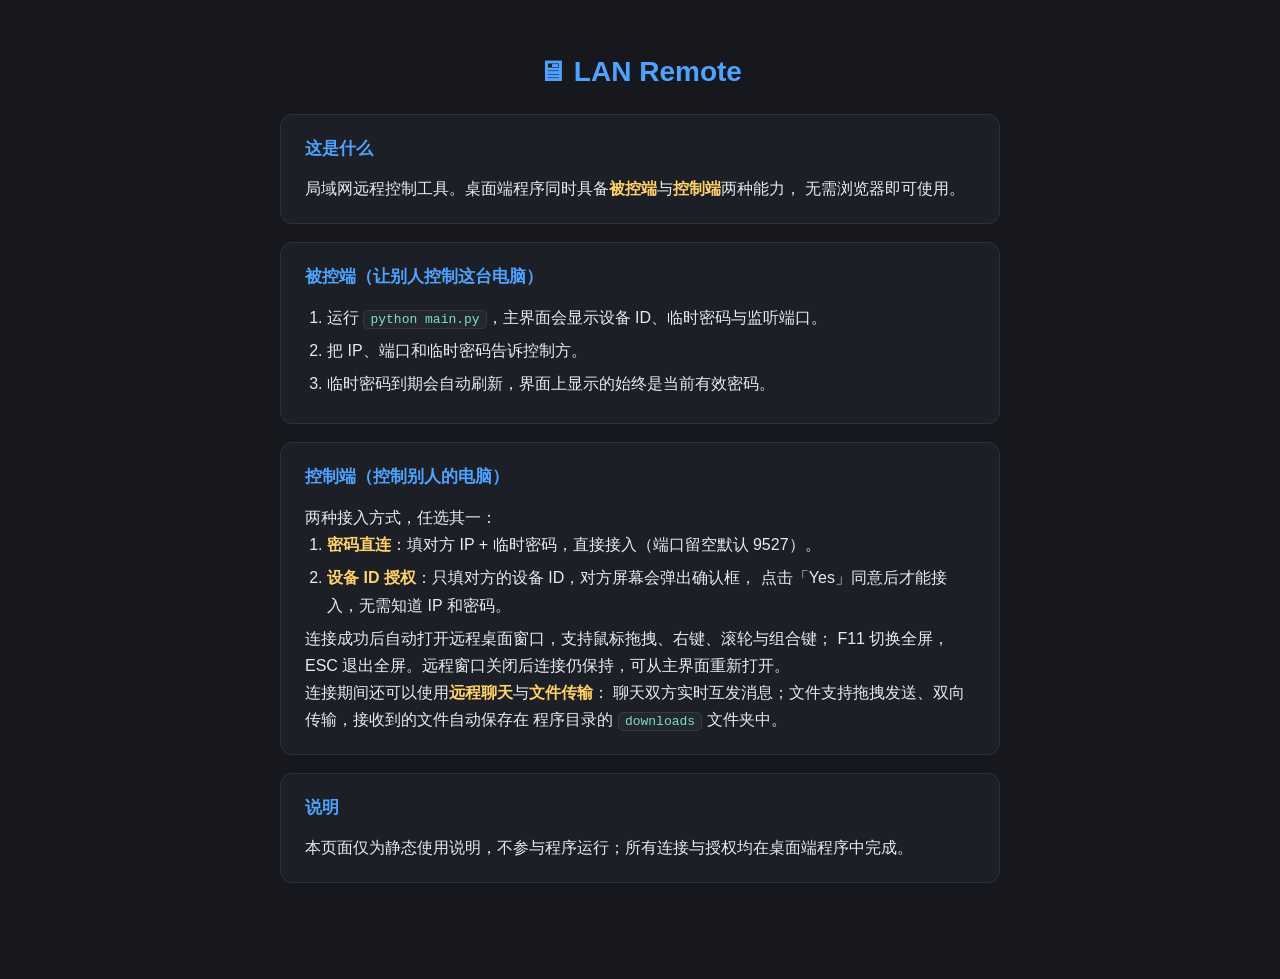
<file: web/index.html>
<!DOCTYPE html>
<html lang="zh-CN">

<head>
    <meta charset="UTF-8">
    <meta name="viewport" content="width=device-width, initial-scale=1">
    <title>LAN Remote 使用说明</title>
    <link rel="stylesheet" href="style.css">
</head>

<body>

    <div class="container">
        <h1>🖥 LAN Remote</h1>

        <div class="card">
            <h2>这是什么</h2>
            <p>
                局域网远程控制工具。桌面端程序同时具备<strong>被控端</strong>与<strong>控制端</strong>两种能力，
                无需浏览器即可使用。
            </p>
        </div>

        <div class="card">
            <h2>被控端（让别人控制这台电脑）</h2>
            <ol>
                <li>运行 <code>python main.py</code>，主界面会显示设备 ID、临时密码与监听端口。</li>
                <li>把 IP、端口和临时密码告诉控制方。</li>
                <li>临时密码到期会自动刷新，界面上显示的始终是当前有效密码。</li>
            </ol>
        </div>

        <div class="card">
            <h2>控制端（控制别人的电脑）</h2>
            <p>两种接入方式，任选其一：</p>
            <ol>
                <li><strong>密码直连</strong>：填对方 IP + 临时密码，直接接入（端口留空默认 9527）。</li>
                <li><strong>设备 ID 授权</strong>：只填对方的设备 ID，对方屏幕会弹出确认框，
                    点击「Yes」同意后才能接入，无需知道 IP 和密码。</li>
            </ol>
            <p>
                连接成功后自动打开远程桌面窗口，支持鼠标拖拽、右键、滚轮与组合键；
                F11 切换全屏，ESC 退出全屏。远程窗口关闭后连接仍保持，可从主界面重新打开。
            </p>
            <p>
                连接期间还可以使用<strong>远程聊天</strong>与<strong>文件传输</strong>：
                聊天双方实时互发消息；文件支持拖拽发送、双向传输，接收到的文件自动保存在
                程序目录的 <code>downloads</code> 文件夹中。
            </p>
        </div>

        <div class="card">
            <h2>说明</h2>
            <p>
                本页面仅为静态使用说明，不参与程序运行；所有连接与授权均在桌面端程序中完成。
            </p>
        </div>
    </div>

</body>

</html>
</file>
<file: web/style.css>
/* LAN Remote 使用说明页样式 */

body {
    background: #16181d;
    color: #e8eaf0;
    font-family: "Microsoft YaHei", "PingFang SC", sans-serif;
    line-height: 1.7;
    margin: 0;
    padding: 0;
}

.container {
    max-width: 720px;
    margin: 48px auto;
    padding: 0 20px 48px;
}

h1 {
    text-align: center;
    color: #4da3ff;
    font-size: 28px;
    margin-bottom: 8px;
}

h2 {
    color: #4da3ff;
    font-size: 17px;
    margin: 0 0 12px;
}

.card {
    background: #1c1f26;
    border: 1px solid #2c313b;
    border-radius: 12px;
    padding: 20px 24px;
    margin-top: 18px;
}

ol,
ul {
    padding-left: 22px;
    margin: 0;
}

li {
    margin-bottom: 6px;
}

p {
    margin: 0;
}

strong {
    color: #ffd166;
}

.inline-code,
code {
    background: #232731;
    border: 1px solid #333a46;
    border-radius: 5px;
    padding: 1px 6px;
    font-family: Consolas, "Courier New", monospace;
    font-size: 13px;
    color: #7ee2b8;
}
</file>
